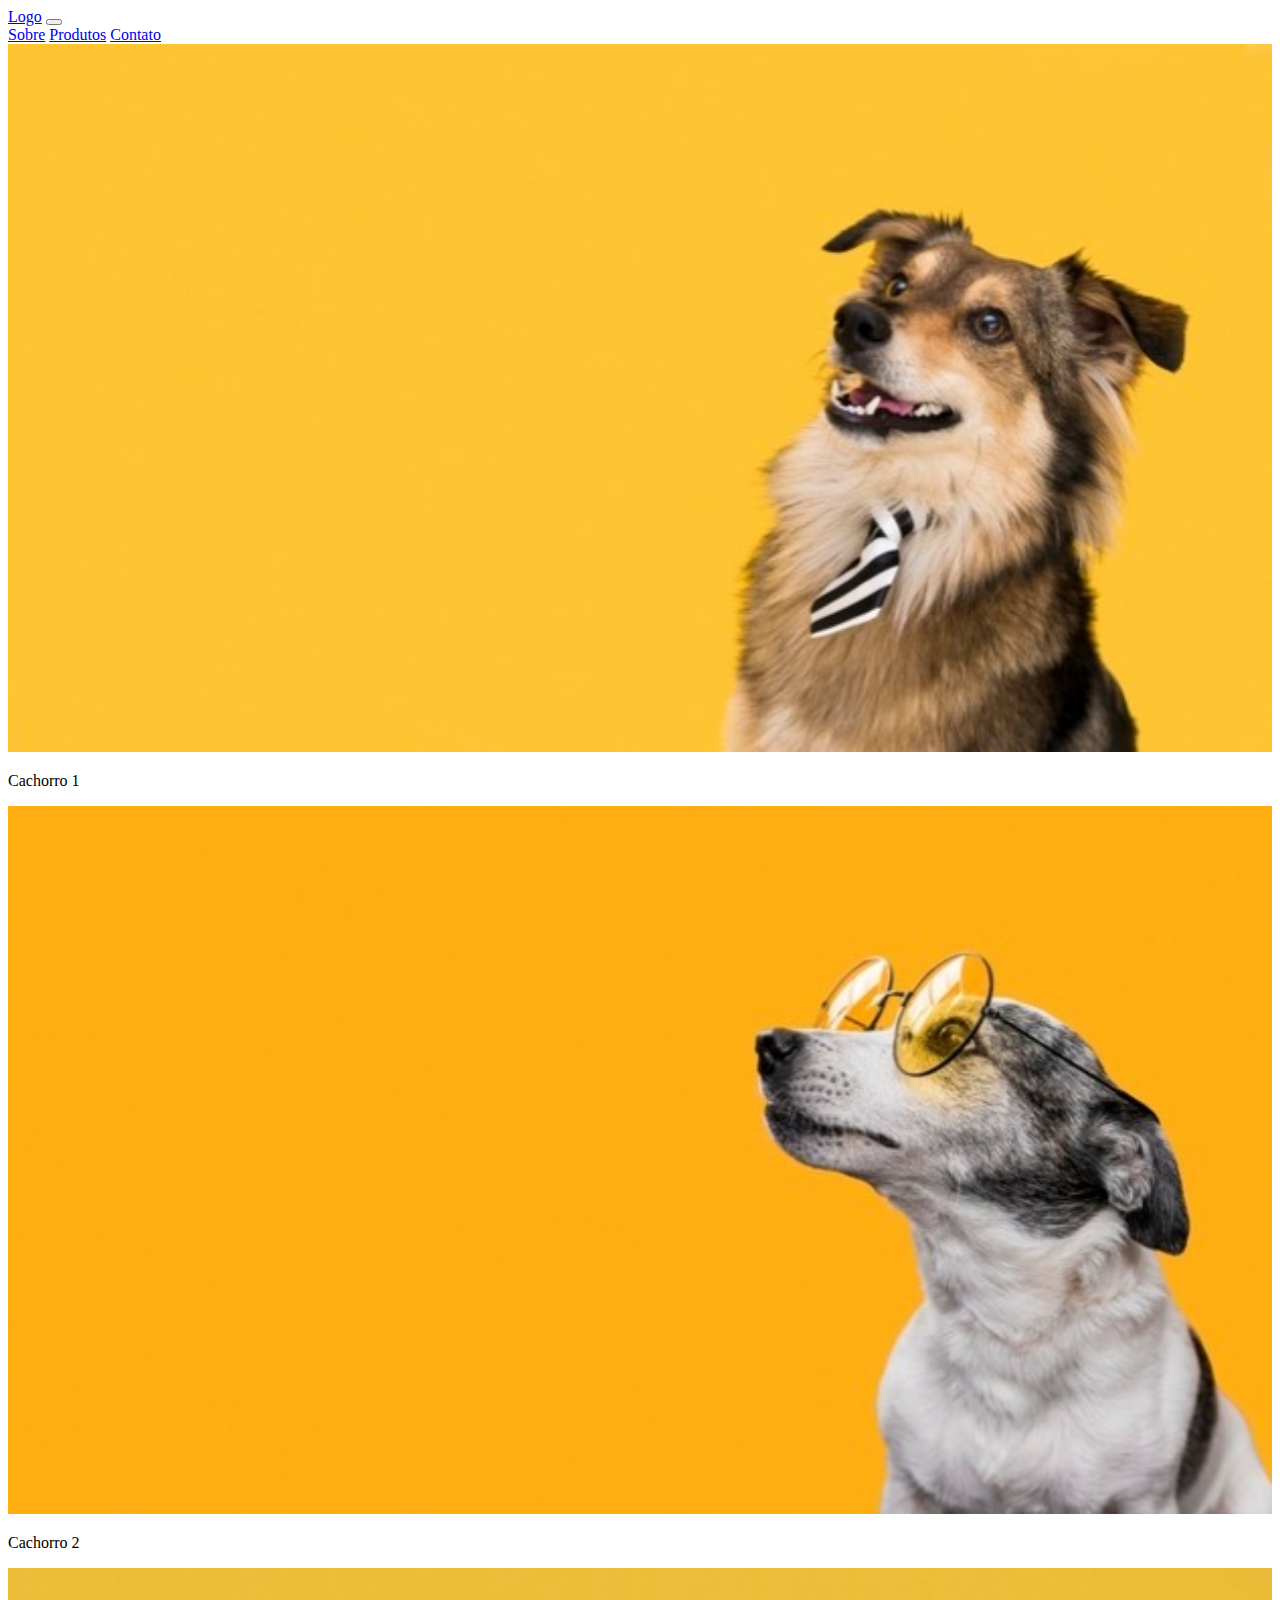
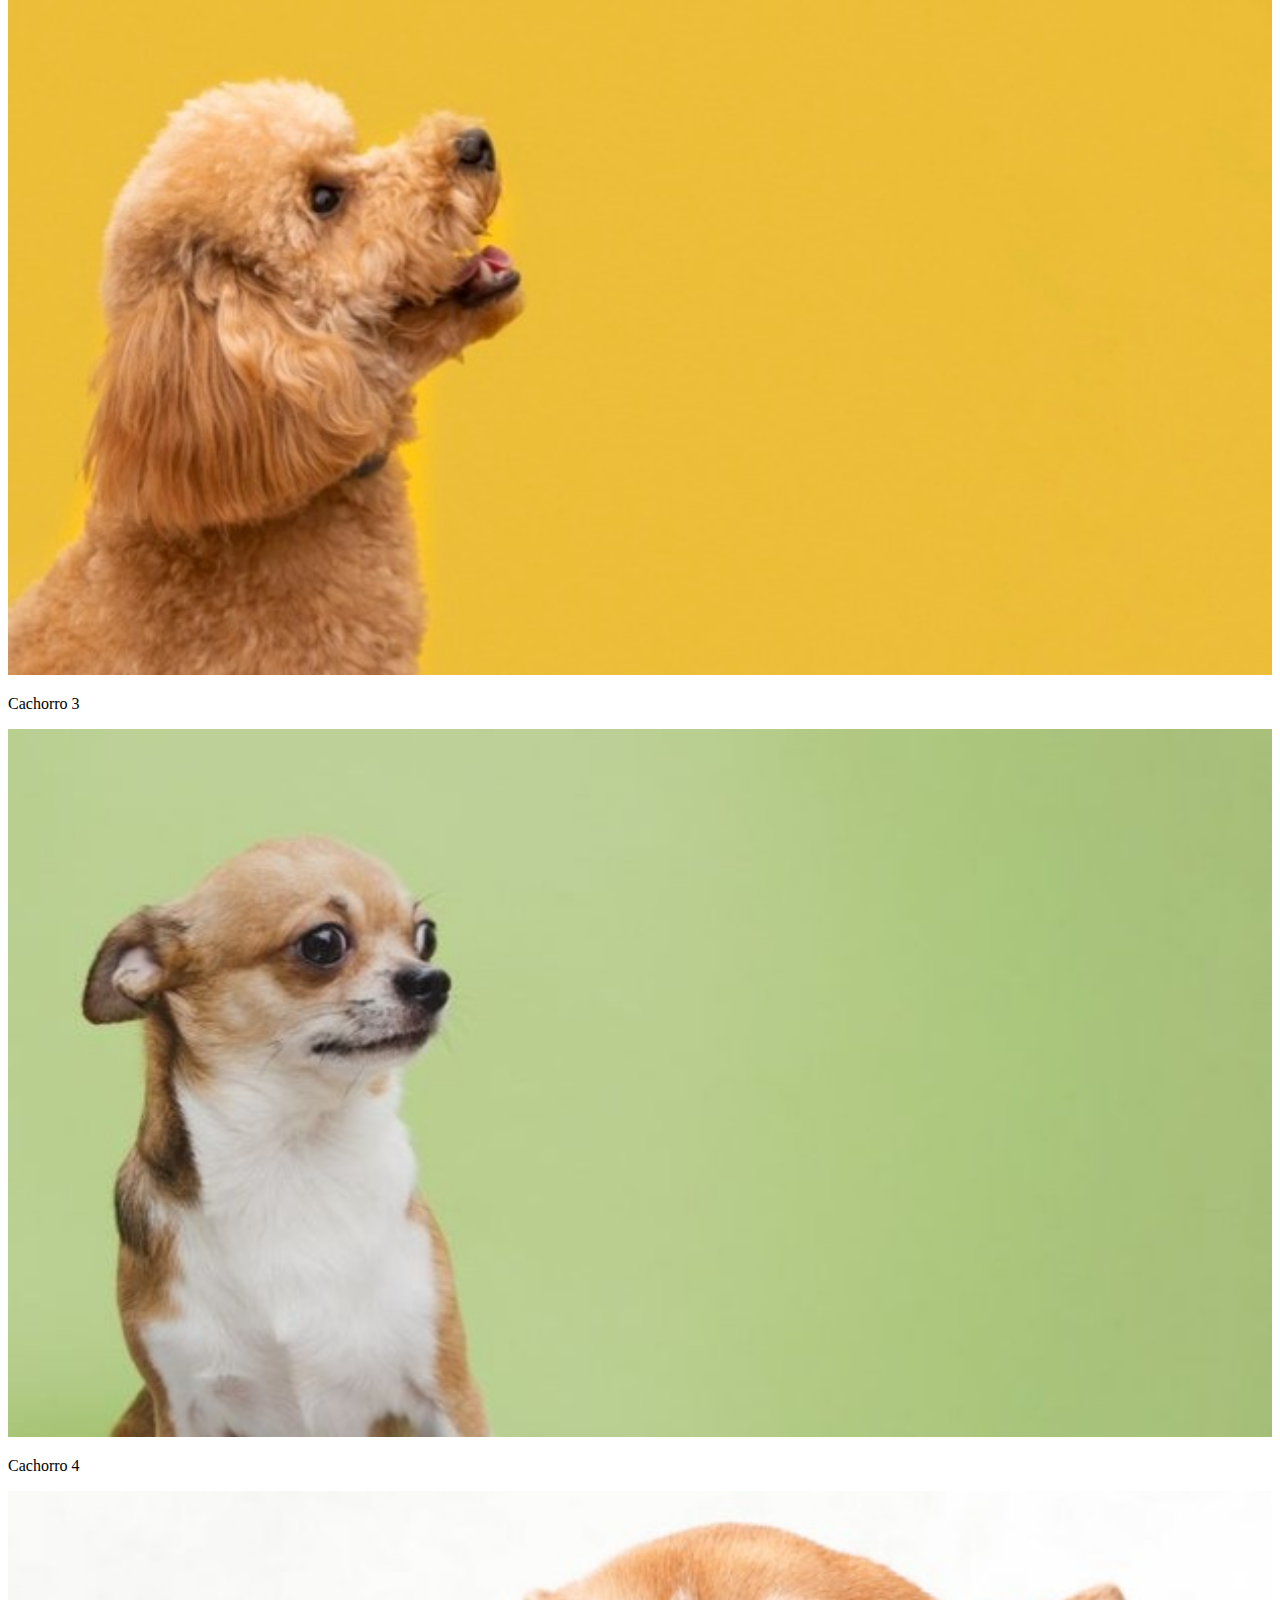
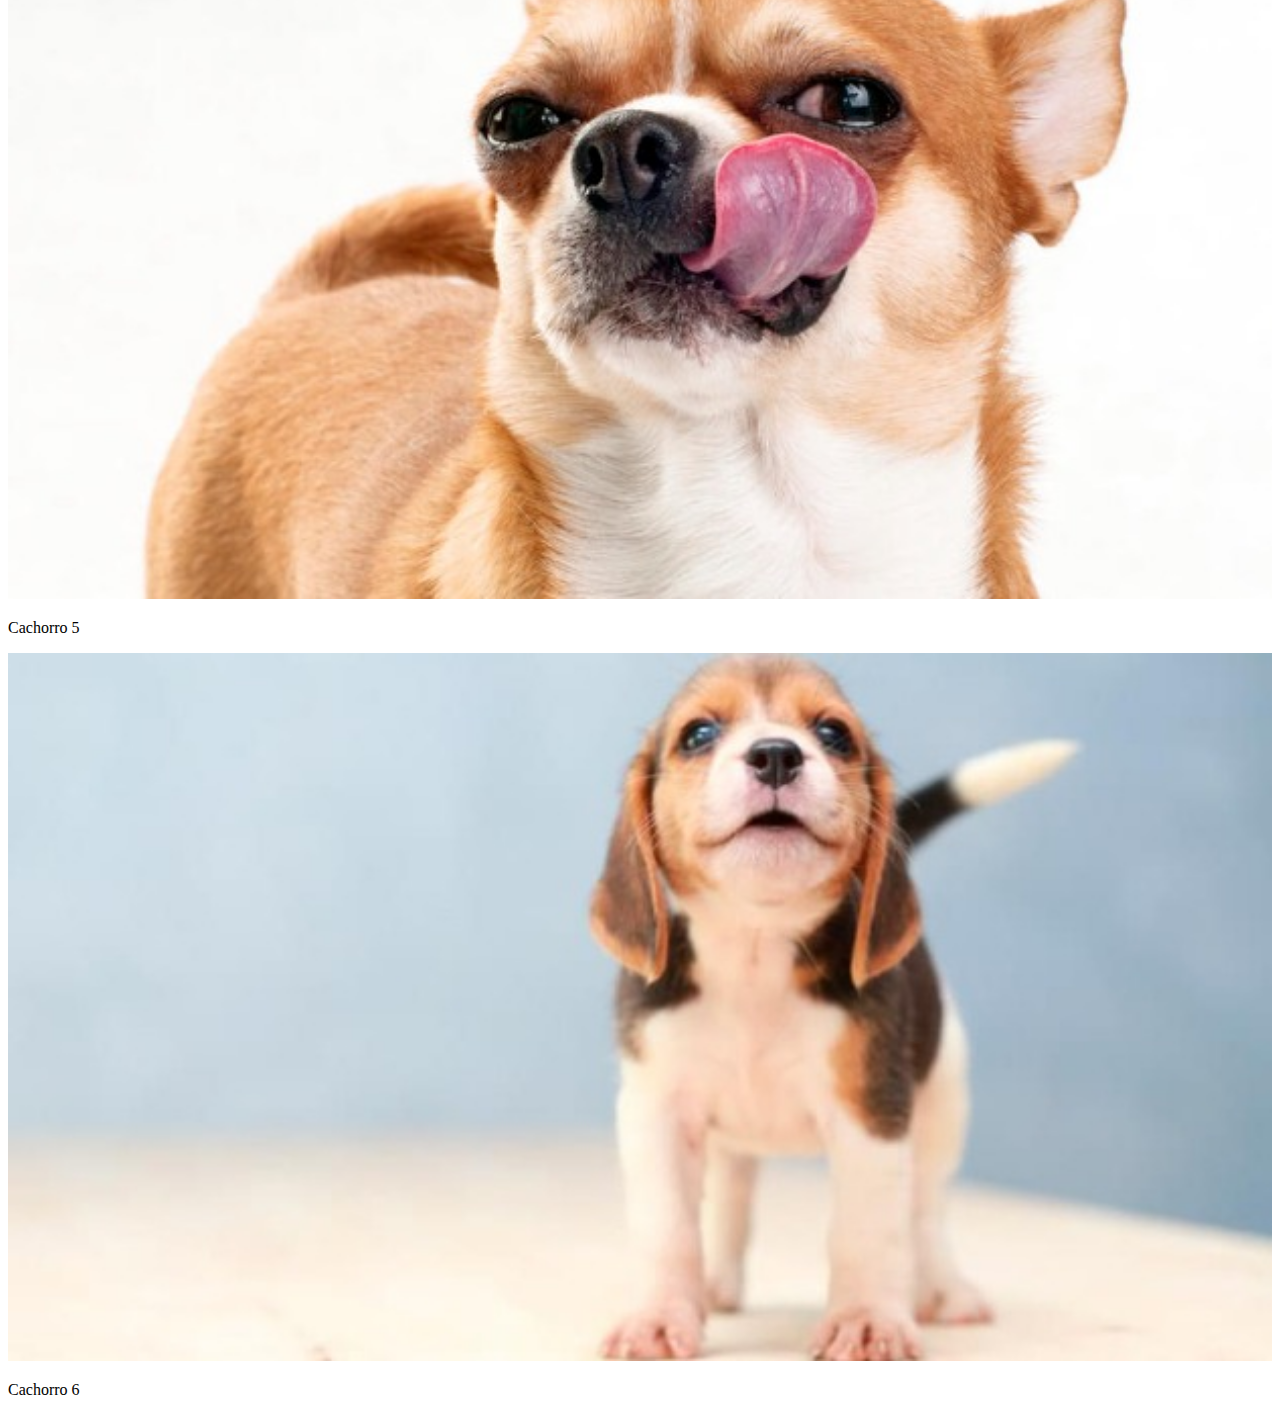
<file: Tarefa-Bootstrap/index.html>
<!DOCTYPE html>
<html lang="pt-br">
<head>
    <meta charset="UTF-8">
    <meta http-equiv="X-UA-Compatible" content="IE=edge">
    <meta name="viewport" content="width=device-width, initial-scale=1.0">
    <title>Bootstrap</title>
    <link href="https://cdn.jsdelivr.net/npm/bootstrap@5.2.0-beta1/dist/css/bootstrap.min.css" rel="stylesheet" integrity="sha384-0evHe/X+R7YkIZDRvuzKMRqM+OrBnVFBL6DOitfPri4tjfHxaWutUpFmBp4vmVor" crossorigin="anonymous">
    <style>
        img {
            width: 100%;
        }
    </style>
</head>
<body>
    <header>
        <nav class="navbar navbar-expand-lg bg-black">
            <div class="container-fluid mx-5">
                <a class="navbar-brand text-white" href="#">Logo</a>
                <button class="navbar-toggler bg-white" type="button" data-bs-toggle="collapse" data-bs-target="#navbarNavAltMarkup" aria-controls="navbarNavAltMarkup" aria-expanded="false" aria-label="Toggle navigation">
                    <span class="navbar-toggler-icon"></span>
                </button>
                <div class="collapse navbar-collapse flex-grow-0" id="navbarNavAltMarkup">
                    <div class="navbar-nav">
                    <a class="nav-link text-white" href="#">Sobre</a>
                    <a class="nav-link text-white" href="#">Produtos</a>
                    <a class="nav-link text-white" href="#">Contato</a>
                    </div>
                </div>
            </div>
          </nav>
    </header>
    <main>
        <div class="container">
            <div class="row mt-4 mb-4 text-center">
                <div class="col-lg-4 col-md-6 col-sm-12">
                    <img src="./imgs/dog1.jpeg" alt="">
                    <p>Cachorro 1</p>
                </div>
                <div class="col-lg-4 col-md-6 col-sm-12">
                    <img src="./imgs/dog2.jpeg" alt="">
                    <p>Cachorro 2</p>
                </div>
                <div class="col-lg-4 col-md-6 col-sm-12">
                    <img src="./imgs/dog3.jpeg" alt="">
                    <p>Cachorro 3</p>
                </div>
                <div class="col-lg-4 col-md-6 col-sm-12">
                    <img src="./imgs/dog4.jpeg" alt="">
                    <p>Cachorro 4</p>
                </div>
                <div class="col-lg-4 col-md-6 col-sm-12">
                    <img src="./imgs/dog5.jpeg" alt="">
                    <p>Cachorro 5</p>
                </div>
                <div class="col-lg-4 col-md-6 col-sm-12">
                    <img src="./imgs/dog6.jpeg" alt="">
                    <p>Cachorro 6</p>
                </div>
          </div>
    </main>
    <script src="https://cdn.jsdelivr.net/npm/bootstrap@5.2.0-beta1/dist/js/bootstrap.bundle.min.js" integrity="sha384-pprn3073KE6tl6bjs2QrFaJGz5/SUsLqktiwsUTF55Jfv3qYSDhgCecCxMW52nD2" crossorigin="anonymous"></script>
</body>
</html>
</file>
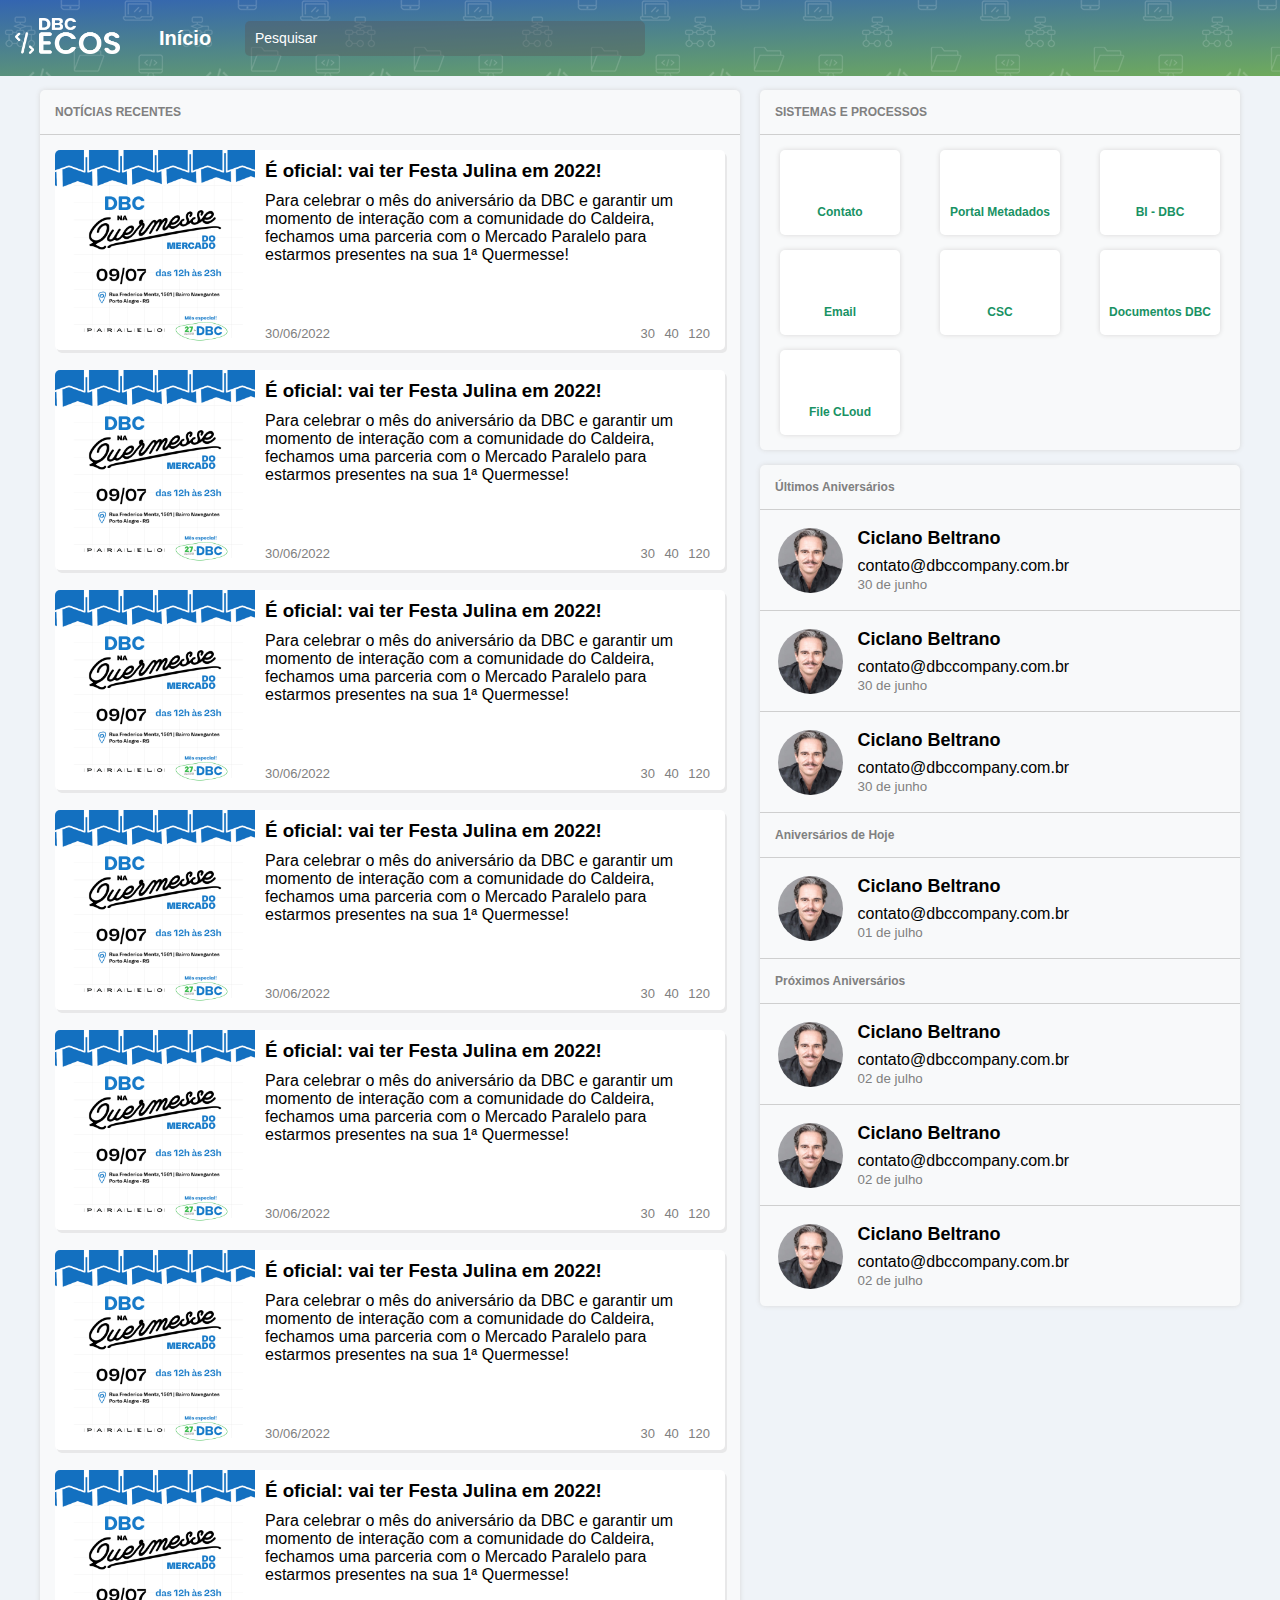
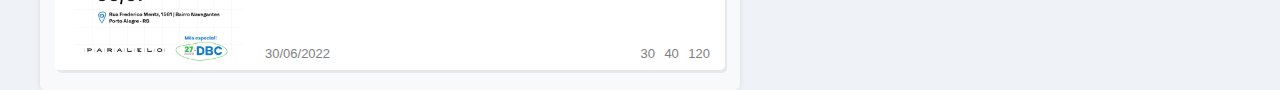
<file: Tarefa-ECOS/index.html>
<!DOCTYPE html>
<html lang="pt-br">
<head>
    <meta charset="UTF-8">
    <meta http-equiv="X-UA-Compatible" content="IE=edge">
    <meta name="viewport" content="width=device-width, initial-scale=1.0">
    <title>ECOS</title>
    <link rel="stylesheet" href="./style.css">
    <link rel="stylesheet" href="https://cdnjs.cloudflare.com/ajax/libs/font-awesome/6.1.1/css/all.min.css" integrity="sha512-KfkfwYDsLkIlwQp6LFnl8zNdLGxu9YAA1QvwINks4PhcElQSvqcyVLLD9aMhXd13uQjoXtEKNosOWaZqXgel0g==" crossorigin="anonymous" referrerpolicy="no-referrer" />
</head>
<body>
    <header>
        <div>
            <a href="#"><img src="./imagens/newEcosWhite2021.png" alt=""></a>
            <button class="inicio"><i class="fa-solid fa-bars"></i> Início</button>
            <div class="input-icon">
                <input type="text" placeholder="Pesquisar">
                <a href="#"><i class="fa-solid fa-magnifying-glass"></i></a>
            </div>
        </div>
        <div>
            <button>
                <i class="fa-solid fa-bell"></i>
            </button>
            <button>
                <i class="fa-solid fa-circle-user"></i>
            </button>
        </div>
    </header>
    <main>
        <section class="container">
            <div>
                <p>NOTÍCIAS RECENTES</p><hr>
                <div class="cards">
                    <img src="./imagens/noticias.jpeg" alt="">
                    <div class="content">
                        <h3>É oficial: vai ter Festa Julina em 2022!</h3>
                        <p>Para celebrar o mês do aniversário da DBC e garantir um momento de interação com a comunidade do Caldeira, fechamos uma parceria com o Mercado Paralelo para estarmos presentes na sua 1ª Quermesse!</p>
                        <div class="footer-card">
                            <div>
                                <small>30/06/2022</small>
                            </div>
                            <div>
                                <i class="fa-solid fa-heart"></i>
                                <small>30</small>
                                <i class="fa-solid fa-comments"></i>
                                <small>40</small>
                                <i class="fa-solid fa-eye"></i>
                                <small>120</small>
                            </div>
                        </div>
                    </div>
                </div>
                <div class="cards">
                    <img src="./imagens/noticias.jpeg" alt="">
                    <div class="content">
                        <h3>É oficial: vai ter Festa Julina em 2022!</h3>
                        <p>Para celebrar o mês do aniversário da DBC e garantir um momento de interação com a comunidade do Caldeira, fechamos uma parceria com o Mercado Paralelo para estarmos presentes na sua 1ª Quermesse!</p>
                        <div class="footer-card">
                            <div>
                                <small>30/06/2022</small>
                            </div>
                            <div>
                                <i class="fa-solid fa-heart"></i>
                                <small>30</small>
                                <i class="fa-solid fa-comments"></i>
                                <small>40</small>
                                <i class="fa-solid fa-eye"></i>
                                <small>120</small>
                            </div>
                        </div>
                    </div>
                </div>
                <div class="cards">
                    <img src="./imagens/noticias.jpeg" alt="">
                    <div class="content">
                        <h3>É oficial: vai ter Festa Julina em 2022!</h3>
                        <p>Para celebrar o mês do aniversário da DBC e garantir um momento de interação com a comunidade do Caldeira, fechamos uma parceria com o Mercado Paralelo para estarmos presentes na sua 1ª Quermesse!</p>
                        <div class="footer-card">
                            <div>
                                <small>30/06/2022</small>
                            </div>
                            <div>
                                <i class="fa-solid fa-heart"></i>
                                <small>30</small>
                                <i class="fa-solid fa-comments"></i>
                                <small>40</small>
                                <i class="fa-solid fa-eye"></i>
                                <small>120</small>
                            </div>
                        </div>
                    </div>
                </div>
                <div class="cards">
                    <img src="./imagens/noticias.jpeg" alt="">
                    <div class="content">
                        <h3>É oficial: vai ter Festa Julina em 2022!</h3>
                        <p>Para celebrar o mês do aniversário da DBC e garantir um momento de interação com a comunidade do Caldeira, fechamos uma parceria com o Mercado Paralelo para estarmos presentes na sua 1ª Quermesse!</p>
                        <div class="footer-card">
                            <div>
                                <small>30/06/2022</small>
                            </div>
                            <div>
                                <i class="fa-solid fa-heart"></i>
                                <small>30</small>
                                <i class="fa-solid fa-comments"></i>
                                <small>40</small>
                                <i class="fa-solid fa-eye"></i>
                                <small>120</small>
                            </div>
                        </div>
                    </div>
                </div>
                <div class="cards">
                    <img src="./imagens/noticias.jpeg" alt="">
                    <div class="content">
                        <h3>É oficial: vai ter Festa Julina em 2022!</h3>
                        <p>Para celebrar o mês do aniversário da DBC e garantir um momento de interação com a comunidade do Caldeira, fechamos uma parceria com o Mercado Paralelo para estarmos presentes na sua 1ª Quermesse!</p>
                        <div class="footer-card">
                            <div>
                                <small>30/06/2022</small>
                            </div>
                            <div>
                                <i class="fa-solid fa-heart"></i>
                                <small>30</small>
                                <i class="fa-solid fa-comments"></i>
                                <small>40</small>
                                <i class="fa-solid fa-eye"></i>
                                <small>120</small>
                            </div>
                        </div>
                    </div>
                </div>
                <div class="cards">
                    <img src="./imagens/noticias.jpeg" alt="">
                    <div class="content">
                        <h3>É oficial: vai ter Festa Julina em 2022!</h3>
                        <p>Para celebrar o mês do aniversário da DBC e garantir um momento de interação com a comunidade do Caldeira, fechamos uma parceria com o Mercado Paralelo para estarmos presentes na sua 1ª Quermesse!</p>
                        <div class="footer-card">
                            <div>
                                <small>30/06/2022</small>
                            </div>
                            <div>
                                <i class="fa-solid fa-heart"></i>
                                <small>30</small>
                                <i class="fa-solid fa-comments"></i>
                                <small>40</small>
                                <i class="fa-solid fa-eye"></i>
                                <small>120</small>
                            </div>
                        </div>
                    </div>
                </div>
                <div class="cards">
                    <img src="./imagens/noticias.jpeg" alt="">
                    <div class="content">
                        <h3>É oficial: vai ter Festa Julina em 2022!</h3>
                        <p>Para celebrar o mês do aniversário da DBC e garantir um momento de interação com a comunidade do Caldeira, fechamos uma parceria com o Mercado Paralelo para estarmos presentes na sua 1ª Quermesse!</p>
                        <div class="footer-card">
                            <div>
                                <small>30/06/2022</small>
                            </div>
                            <div>
                                <i class="fa-solid fa-heart"></i>
                                <small>30</small>
                                <i class="fa-solid fa-comments"></i>
                                <small>40</small>
                                <i class="fa-solid fa-eye"></i>
                                <small>120</small>
                            </div>
                        </div>
                    </div>
                </div>
            </div>
            <div>
                <p>SISTEMAS E PROCESSOS</p><hr>
                <div class="buttons-icons">
                    <button><i class="fa-solid fa-users"></i><br><span>Contato</span></button>
                    <button><i class="fa-solid fa-clock"></i><br><span>Portal Metadados</span></button>
                    <button><i class="fa-solid fa-brain"></i><br><span>BI - DBC</span></button>
                    <button><i class="fa-solid fa-envelope"></i><br><span>Email</span></button>
                    <button><i class="fa-solid fa-screwdriver-wrench"></i><br><span>CSC</span></button>
                    <button><i class="fa-solid fa-folder-open"></i><br><span>Documentos DBC</span></button>
                    <button><i class="fa-solid fa-cloud"></i><br><span>File CLoud</span></button>
                </div>
                <div class="birthdays">
                    <p>Últimos Aniversários</p><hr>
                    <div>
                        <img src="./imagens/user.jpg" alt="">
                        <div>
                            <h3>Ciclano Beltrano</h3>
                            <p>contato@dbccompany.com.br</p>
                            <small><i class="fa-solid fa-cake-candles"></i> 30 de junho</small>
                        </div>
                    </div><hr>
                    <div>
                        <img src="./imagens/user.jpg" alt="">
                        <div>
                            <h3>Ciclano Beltrano</h3>
                            <p>contato@dbccompany.com.br</p>
                            <small><i class="fa-solid fa-cake-candles"></i> 30 de junho</small>
                        </div>
                    </div><hr>
                    <div>
                        <img src="./imagens/user.jpg" alt="">
                        <div>
                            <h3>Ciclano Beltrano</h3>
                            <p>contato@dbccompany.com.br</p>
                            <small><i class="fa-solid fa-cake-candles"></i> 30 de junho</small>
                        </div>
                    </div><hr>
                    <p>Aniversários de Hoje</p><hr>
                    <div>
                        <img src="./imagens/user.jpg" alt="">
                        <div>
                            <h3>Ciclano Beltrano</h3>
                            <p>contato@dbccompany.com.br</p>
                            <small><i class="fa-solid fa-cake-candles"></i> 01 de julho</small>
                        </div>
                    </div><hr>
                    <p>Próximos Aniversários</p><hr>
                    <div>
                        <img src="./imagens/user.jpg" alt="">
                        <div>
                            <h3>Ciclano Beltrano</h3>
                            <p>contato@dbccompany.com.br</p>
                            <small><i class="fa-solid fa-cake-candles"></i> 02 de julho</small>
                        </div>
                    </div><hr>
                    <div>
                        <img src="./imagens/user.jpg" alt="">
                        <div>
                            <h3>Ciclano Beltrano</h3>
                            <p>contato@dbccompany.com.br</p>
                            <small><i class="fa-solid fa-cake-candles"></i> 02 de julho</small>
                        </div>
                    </div><hr>
                    <div>
                        <img src="./imagens/user.jpg" alt="">
                        <div>
                            <h3>Ciclano Beltrano</h3>
                            <p>contato@dbccompany.com.br</p>
                            <small><i class="fa-solid fa-cake-candles"></i> 02 de julho</small>
                        </div>
                    </div>
                </div>
            </div>
        </section>
    </main>
</body>
</html>
</file>
<file: Tarefa-ECOS/style.css>
@import url('https://fonts.googleapis.com/css2?family=Montserrat:wght@400;600;700&display=swap');

* {
  margin: 0;
  padding: 0;

  box-sizing: border-box;
  list-style: none;
  text-decoration: none;
}

hr {
    height: 1px;
    border: 0px;
    border-top: 1px solid rgb(207, 207, 207);
}

/*header*/
body {
    font-family: "Roboto", sans-serif;
    background-color: #EFF3F8;
}

header {
    background: url(./imagens/headerBackground.png), linear-gradient(178deg, #3365b1, #6FAA5D);
    display: flex;
    justify-content: space-between;
    align-items: center;
    padding: 15px 15px;
    position: fixed;
    top: 0;
    width: 100%;
}

header div:first-child {
    display: flex;
    align-items: center;
}

header > div img {
    width: 105px;
    height: 36px;
    margin-right: 15px;
}

header > div a, .cards:hover {
    cursor: pointer;
}

.inicio {
    width: 100px;
    height: 46px;
    margin-right: 10px;
    color: white;
    background: transparent;
    border: none;
    font-size: 20px;
    font-weight: bold;
    cursor: pointer;
}

.inicio:hover {
    background-color: rgba(0, 0, 0, .3);
}

.input-icon {
    width: 400px;
    display: flex;
    align-items: center;
    background-color: grey;
    border-radius: 5px;
    background: transparent;
}

.input-icon a {
    position: absolute;
    color: white;
    margin-left: 375px;
}

input {
    background-color:rgba(87, 87, 87, 0.4);
    width: 100%;
    padding: 10px;
    text-align: left;
    border: none;
    color: white;
    border-radius: 5px;
}

input:focus {
    outline: 1px solid green;
}

input::placeholder {
    color: white;
    font-size: 14px;
}

header > div:last-child {
    display: flex;
    align-items: center;
}

header > div:last-child > button {
    background: transparent;
    border: none;
    color: white;
    font-size: 25px;
    cursor: pointer;
}

header > div:last-child > button:last-child {
    margin-left: 20px;
    font-size: 35px;
}

/*main*/
.container {
    max-width: 1200px;
    margin: auto;
    display: grid;
    grid-template-columns: auto auto;
    justify-content: space-between;
    margin-top: 90px;
}

.container > div:first-child {
    width: 700px;
    background-color: #F8F9FA;
    height: 1600px;
    border-radius: 5px;
    box-shadow: 0 0 5px rgb(216, 216, 216);
}

.container > div > p {
    margin: 15px;
    color: gray;
    font-size: 12px;
    font-weight: bold;
}

.container > div > hr {
    margin-bottom: 15px;
}

.container > div:last-child {
    width: 450px;
}

.container img {
    width: 200px;
    height: 200px;
    border-radius: 5px 0 0 5px;
}

.cards {
    display: flex;
    width: 670px;
    margin: auto;
    border: 1px;
    border-radius: 5px;
    background-color: #FFF;
    box-shadow: 2px 3px rgba(216, 216, 216, 0.5);
    margin-bottom: 20px;
}

.cards .content h3, .cards .content p {
    margin: 10px;
}

.footer-card {
    display: flex;
    justify-content: space-between;
    margin: 60px 10px 0 10px;
    align-items: center;
}

.footer-card small {
    font-size: 13px;
    margin-right: 5px;
    color: gray;
}

.footer-card i {
    color: gray;
}

.footer-card i:first-child {
    color: red;
}

.container > div:last-child {
    width: 480px;
    height: 360px;
    background-color: #F8F9FA;
    border-radius: 5px;
    box-shadow: 0 0 5px rgb(216, 216, 216);
}

.buttons-icons {
    display: grid;
    grid-template-columns: auto auto auto;
}

.buttons-icons > button {
    width: 120px;
    height: 85px;
    margin: auto;
    margin-bottom: 15px;
    cursor: pointer;
    background-color: white;
    border-style: none;
    border-radius: 5px;
    box-shadow: 0 0 5px rgb(216, 216, 216);
}

.buttons-icons > button > i {
    color: #199264;
    font-size: 32px;
    margin-bottom: 5px;
}

.buttons-icons > button > span {
    color: #199264;
    font-size: 12px;
    font-weight: bold;
}

.buttons-icons > button:hover {
    background: linear-gradient(90deg, #6FAA5D, #376B97);
}

.buttons-icons > button:hover i, .buttons-icons > button:hover span {
    color: #FFF;
}

.birthdays {
    height: auto;
    background-color: #F8F9FA;
    border-radius: 5px;
    box-shadow: 0 0 5px rgb(216, 216, 216);
}

.birthdays > div {
    display: flex;
    padding: 17.5px;
}

.birthdays > p:first-child {
    margin: 15px;
    padding-top: 15px;
    color: gray;
    font-size: 12px;
    font-weight: bold;
}

.birthdays > div > img {
    width: 65px;
    height: 65px;
    border-radius: 100%;
    margin-right: 15px;
}

.birthdays > div > div > h3 {
    font-size: 18px;
    margin-bottom: 8px;
}

.birthdays > div > div > small {
    color: gray;
}

.birthdays > p:nth-child(n-1) {
    margin: 15px;
    color: gray;
    font-size: 12px;
    font-weight: bold;
}

/*responsive*/
@media(max-width: 1240px) {
   
    .container {
        max-width: 940px;
    }

    .container > div:first-child {
        width: 600px;
        height: auto;
    }

    .container > div:last-child {
        width: 325px;
        height: 460px;
    }

    .container img {
        width: 150px;
        height: 150px;
    }
    
    .cards {
        width: 580px;
    }

    .footer-card {
        margin: 20px 10px 0 10px;
    }

    .buttons-icons {
        grid-template-columns: auto auto;
    }

    .birthdays > div > div > h3 {
        font-size: 16px;
        margin-bottom: 15px;
    }

    .birthdays > div > div > p {
        font-size: 14px;
    }
}

@media(max-width: 960px) {

    .container {
      max-width: 750px;
    }

    .input-icon {
        width: 300px;
    }

    .input-icon a {
        margin-left: 275px;
    }

    .container > div:first-child {
        width: 500px;
        height: auto;
    }

    .container > div:last-child {
        width: 230px;
        height: 455px;
    }

    .container img {
        width: 125px;
        height: 125px;
    }

    .cards {
        width: 480px;
    }

    .cards h3, .birthdays > div > div > h3 {
        font-size: 15px;
    }

    .cards p {
        font-size: 13px;
    }

    .footer-card {
        margin: 10px 10px 0 10px;
    }

    .buttons-icons > button {
        width: 100px;
        height: 85px;
    }

    .birthdays > div > img {
        display: none;
    }
}

@media(max-width: 768px) {

    header {
        padding: 5px;
    }

    header > div img {
        width: 85px;
        height: 100%;
        margin-right: 5px;
    }

    .input-icon {
        width: 200px;
    }

    .input-icon a {
        margin-left: 175px;
    }
  
    .container {
      max-width: 560px;
      margin-top: 65px;
    }

    .container > div:first-child {
        width: 370px;
        height: auto;
    }

    .container > div:last-child {
        width: 185px;
        height: 620px;
    }

    .container img {
        display: none;
    }

    .cards {
        width: 350px;
        margin-bottom: 10px;
    }

    .buttons-icons {
        grid-template-columns: auto;
    }
    
    .buttons-icons > button {
        width: 150px;
        height: 65px;
    }

    .birthdays p {
        text-align: center;
    }

    .birthdays > div {
        justify-content: center;
        text-align: center;
    }

    .birthdays > div > div > p {
        display: none;
    }
}

@media(max-width: 576px) {

    header > div img {
        display: none;
    }
    
    .inicio {
        width: 80px;
        font-size: 16px;
    }

    .input-icon {
        width: 150px;
    }

    .input-icon a {
        margin-left: 125px;
    }

    header > div:last-child > button {
        font-size: 16px;
    }
    
    header > div:last-child > button:last-child {
        margin-left: 10px;
        font-size: 24px;
    }  

    .container {
        max-width: 350px;
    }

    .container > div > p {
        width: 100px;
    }

    .container > div:first-child {
        width: 230px;
        height: auto;
    }

    .container > div:last-child {
        width: 110px;
        height: 550px;
    }

    .cards {
        width: 220px;
    }

    .footer-card small, .footer-card i{
        font-size: 12px;
    }

    .buttons-icons > button {
        width: 100px;
        height: 50px;
    }

    .buttons-icons > button:nth-child(2), .buttons-icons > button:nth-child(6) {
        width: 100px;
        height: 60px;
    }

    .buttons-icons > button > i {
        font-size: 24px;
    }

    .birthdays > div {
        padding: 5px;
    }

    .birthdays > div > div > h3 {
        font-size: 14px;
    }
}
</file>
